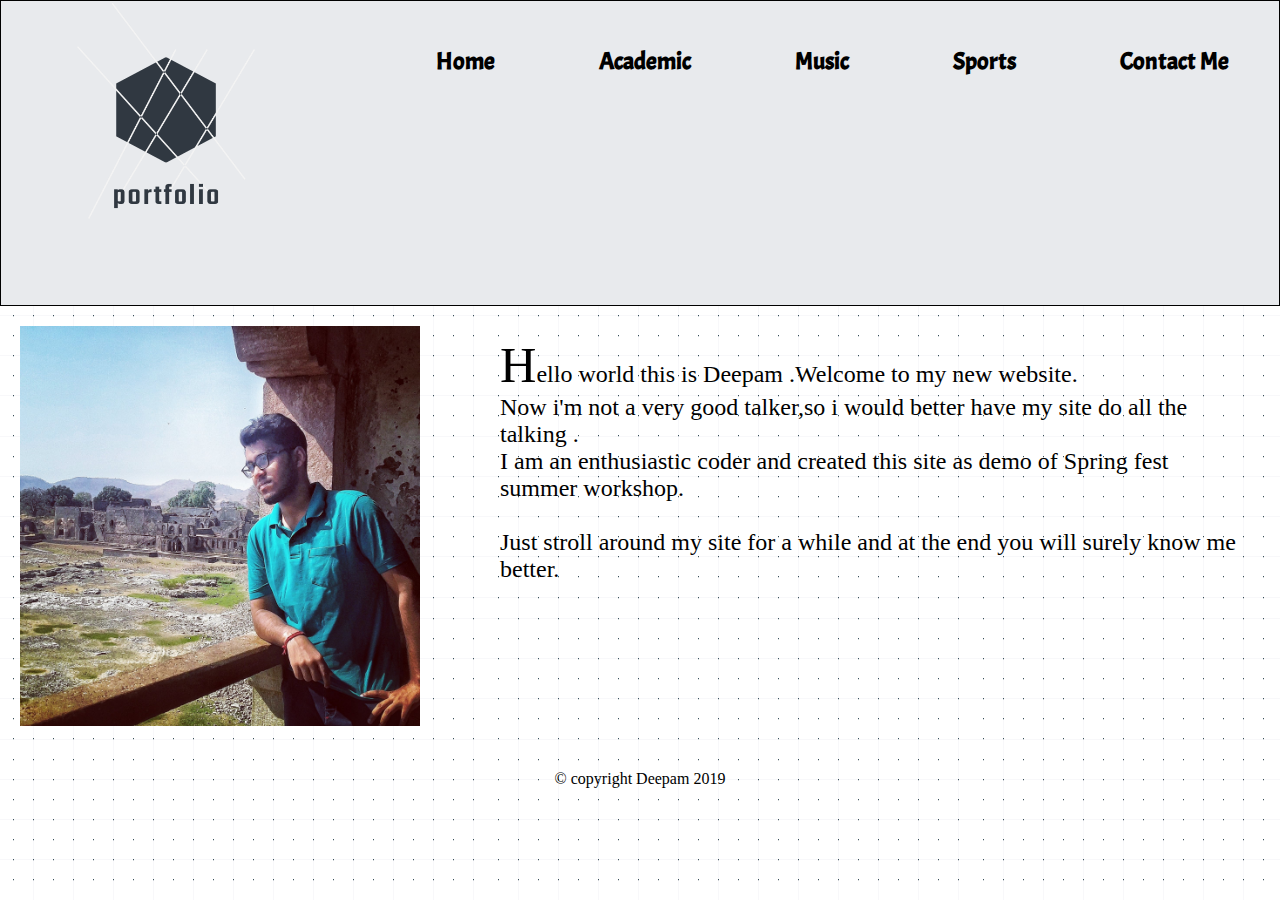
<file: index.html>
<!DOCTYPE html>
<html>
<head>
	<title>Basic Portfolio</title>
	<link rel="stylesheet" type="text/css" href="des.css"></link>
</head>


<body>
	<header class="tm-header">
		<div class="tm-container">
			<img src="images/logo1.png" alt="logo"  height=300px width=330px>
			<nav class="tm-nav">
				<ul>
					<li><a href="#">Home</a></li>
					<li><a href="academic.html">Academic</a></li>
					<li><a href="music.html">Music</a></li>
					<li><a href="sports.html">Sports</a></li>
					
					<li><a href="contact.html">Contact Me</a></li>
					
				</ul>
			</nav>
		</div>
		
	</header>
	<section class="tm-article">
		<img src="images/deepm.jpg" alt="deepm" height=400px width=400px>

	</section>
	<p class="intro">
			Hello world this is Deepam .Welcome to my new website.<br>Now i'm not a very good talker,so i would better have my site do all the talking .<br>I am an enthusiastic coder and created this site as demo of Spring fest summer workshop.<br> <br>Just stroll around my site for a while and at the end you will surely know me better.
		</p>
		
	
<footer class="tm-footer">
	&copy; copyright Deepam 2019 
</footer>
</body>
</html>
</file>
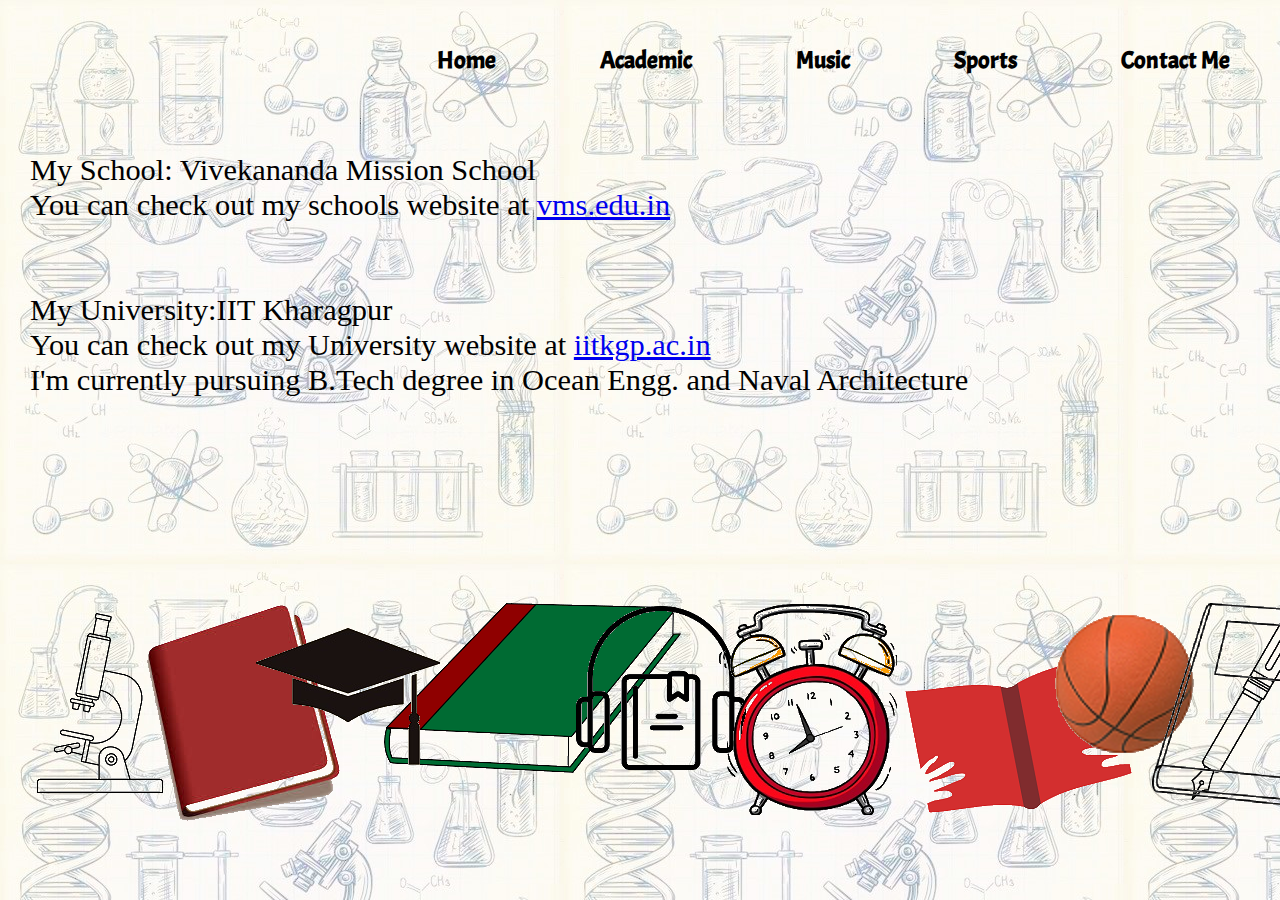
<file: academic.html>
<!DOCTYPE html>
<html>
<head>
	
	<title>Academic</title>
	<link rel="stylesheet" type="text/css" href="acad.css"></link>
</head>
<body>

	<div>
		
		<nav class="tm-nav">
				<ul>
					<li><a href="index.html">Home</a></li>
					<li><a href="#">Academic</a></li>
					<li><a href="music.html">Music</a></li>
					<li><a href="sports.html">Sports</a></li>
					
					<li><a href="contact.html">Contact Me</a></li>
					
				</ul>
			</nav>
		</div>

<div class="floaters">
	<div><img src="images/book1.png" class="as"></div>
	<div><img src="images/book2.png"></div>
	<div><img src="images/book3.png"></div>
	<div><img src="images/book4.png"></div>
	<div><img src="images/book5.png"></div>
	<div><img src="images/book6.png"></div>
	<div><img src="images/book7.png"></div>
	<div><img src="images/book8.png"></div>
	<div><img src="images/book9.png"></div>
	<div><img src="images/book10.png"></div>
	
</div >
<div class="para">
My School:  Vivekananda Mission School  <br>
You can check out my schools website at <a href="http://vms.edu.in/" >vms.edu.in</a><br>

<br><br>	
My University:IIT Kharagpur<br>
You can check out my University website at <a href="http://www.iitkgp.ac.in/" >iitkgp.ac.in</a><br>
I'm currently pursuing B.Tech degree in Ocean Engg. and Naval Architecture<br>



</div></body>
</html>
</file>
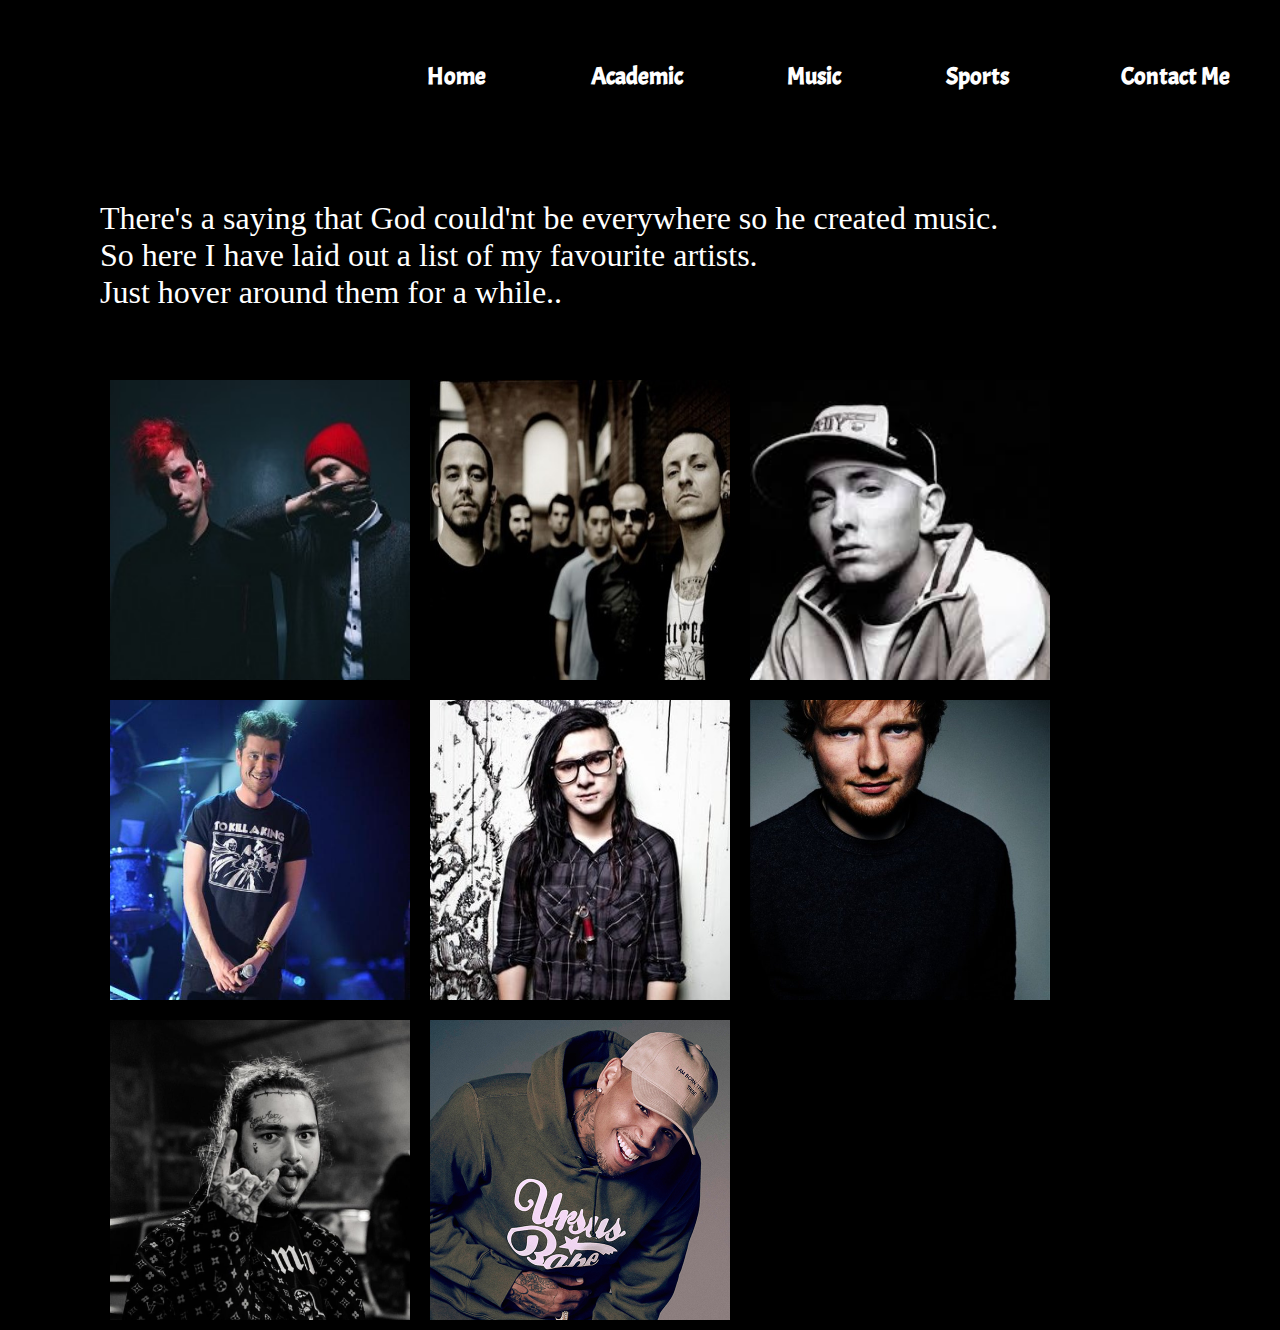
<file: music.html>
<!DOCTYPE html>
<html>
<head><title>Music</title>
	<link rel="stylesheet" type="text/css" href="musiccss.css"></link><link href="https://fonts.googleapis.com/css?family=Amatic+SC" rel="stylesheet">
</head>
<body>
	<style>
@import url('https://fonts.googleapis.com/css?family=Akronim');
</style>
	<div>
		
		<nav class="tm-nav">
				<ul>
					<li><a href="index.html">Home</a></li>
					<li><a href="academic.html">Academic</a></li>
					<li><a href="music.html">Music</a></li>
					<li><a href="sports.html">Sports</a></li>s
					<li><a href="contact.html">Contact Me</a></li>
					
				</ul>
			</nav>
		</div>
		<div class="container">
			<div class="box">
				<div class="imgbox">
					<img src="images/top.jpg">
				</div>
				<div class="back"><h1>Twenty One Pilots<h1><br>
					The best combination of rap and vocals.<br>
					One of their massive hits is<a href="https://youtu.be/Pw-0pbY9JeU" class="link"> Ride</a></div>
					
			</div>
			<div class="box">
								<div class="imgbox">
					<img src="images/lp.jpg">
				</div>
				<div class="back"><h1>Linkin Park<h1><br>
					
					Their compositions and music videos were a class apart.Their most famous song<a href="https://youtu.be/kXYiU_JCYtU" class="link"> Numb</a></div>

				
			</div>
			<div class="box">
				<div class="imgbox">
					<img src="images/mm.jpg">
				</div>
				<div class="back"><h1>Eminem<h1><br>
					
					A.K.A Slim Shady is the best rapper the world has witnessed.Check out his masterpiece <a href="https://youtu.be/XbGs_qK2PQA" class="link"> Rap God</a></div>
			</div>
			<div class="box">
				<div class="imgbox">
					<img src="images/bst.jpg">
				</div>
				<div class="back"><h1>Bastille<h1><br>
					
					A band not so famous ,But their songs are truely beautiful.Listen to <a href="https://youtu.be/F90Cw4l-8NY" class="link">Pompeii</a> by Bastille</div>
			</div>
			<div class="box">
				<div class="imgbox">
					<img src="images/skr.jpg">
				</div>
				<div class="back"><h1>Skrillex<h1><br>
					
					Best DJ Ever? I think so! Listen to his piece <a href="https://youtu.be/YJVmu6yttiw" class="link"> Bangarang</a></div>
			</div>
			<div class="box"><div class="imgbox">
					<img src="images/ed.jpg">
				</div>
				<div class="back"><h1>Ed Sheeran<h1><br>
					
					King of Soft Songs might be the best way to describe him.Listen to his <a href="https://youtu.be/K0ibBPhiaG0" class="link"> Castle on the Hill</a></div></div>
			<div class="box"><div class="imgbox">
					<img src="images/pst.jpg">
				</div>
				<div class="back"><h1>Post Malone<h1><br>
					
					His songs are too damn groovy to get over them.Here's his <a href="https://youtu.be/UceaB4D0jpo" class="link">Rockstar</a></div></div>
			<div class="box"><div class="imgbox">
					<img src="images/cb.jpg">
				</div>
				<div class="back"><h1>Chris Brown<h1><br>
					
					He is the Embodiment of Hip-Hop. Check out his banger<br> <a href="https://youtu.be/eQWG8BVeryU" class="link"> Turn Up The Music</a></div></div>
			
		</div>
		<div class="intros">
			There's a saying that God could'nt be everywhere so he created music.<br>So here I have laid out a list of my favourite artists.<br>Just hover around them for a while..  
		</div>
</body>
</html>
</file>
<file: des.css>
@import url('https://fonts.googleapis.com/css?family=Acme');


body{
		
		background-image: url('images/back.png');
		z-index: -1;	

	}
*{
	margin: 0;
	padding: 0;
}


.tm-container{
	
	background-color: #e8eaed;
	margin: 0;
	padding: 0 auto;
	border: 1px solid black;
}	
.tm-nav{
	float: right;
	line-height: 120px;
}
.tm-nav ul{
	margin-left: 0px;
	
}
.tm-nav ul li{
	
	display: inline-block;
}
.tm-nav ul li a{
	padding: 50px;
	text-decoration: none;
	font-family:'Acme',sans-serif;
	font-size: 1.5em;
	font-weight: bolder;
	color: black;

}
.tm-nav ul li a:hover{
	color: #746fbc;font-size: 1.8em;
}
.tm-article{
	padding-right: : 40px;
	padding: 20px;
	
	
	float: left;
}
.tm-footer{
	clear: both;
	padding: 20px;
	text-align: center; 
}
.intro{
	
	font-family: cursive;
	margin-left : 500px;
	margin-top : 30px;
	margin-right : 30px;
	margin-bottom : 30px;
	font-size: 1.5em;
}
.intro::first-letter{
	font-size: 2.1em;
	font-weight: lighter;
}
</file>
<file: acad.css>
@import url('https://fonts.googleapis.com/css?family=Acme');

*{

	margin: 0;
	padding: 0;
}
body{
	
	background-image: url('images/acadback.jpg') ;

	z-index: -1;
}

.tm-nav{
	float: right;
	line-height: 120px;
}
.tm-nav ul{
	margin-left: 0px;
	
}
.tm-nav ul li{
	
	display: inline-block;
}
.tm-nav ul li a{
	padding: 50px;
	text-decoration: none;
	font-family:'Acme',sans-serif;
	font-size: 1.5em;
	font-weight: bolder;
	color: black;

}
.tm-nav ul li a:hover{
	color: #746fbc;font-size: 1.8em;
}

.floaters{
	padding: 10px;
	z-index: 1;
	height: 100%;
	top:0;left: 0;
}
.floaters div{
		top: 67%;
	position: absolute;
	display:block;
}
.floaters div:nth-child(1){
	
	left: 10%; animation: animate 1s linear ;
	
}
.floaters div:nth-child(2){
	b
	transform: scale(.7);
	left: 30%;animation: animate 1.1s linear ;
}
.floaters div:nth-child(3){
	left:45%;animation: animate .9s linear ;
	
}
.floaters div:nth-child(4){
	left: 70%;animation: animate 1.2s linear ;
	animation-delay: .1s
	z-index=2;
}
.floaters div:nth-child(5){
	left: 90%;animation: animate 1.05s linear ;
	
}
.floaters div:nth-child(6){
	left: 0%;animation: animate .98s linear ;
}
.floaters div:nth-child(7){
	left: 80%;animation: animate 1.01s linear ;
}
.floaters div:nth-child(8){
	left: 20%;animation: animate 1.1s linear ;
}
.floaters div:nth-child(9){
	left: 56%;animation: animate .89s linear ;
}
.floaters div:nth-child(10){
	left: 90%;animation: animate .8s linear ;
}


@keyframes animate{
	0%{
		top: -30%;
	}
	50%{
		top: 67%;

	}
	84%{
		top: 50%;
	}
	91%
	{
		top: 50%;
	}
	100%{
		top: 67%;
	}
}
.para{
	padding: 30px;
	clear: both;
	font-size: 1.9em;
	font-family: cursive;
	text-decoration:none;
}
</file>
<file: musiccss.css>
@import url('https://fonts.googleapis.com/css?family=Acme');
@import url('https://fonts.googleapis.com/css?family=Amatic+SC');
.tm-nav{
	float: right;
	line-height: 120px;
}
.tm-nav ul{
	margin-left: 0px;
	
}
.tm-nav ul li{
	
	display: inline-block;
}
.tm-nav ul li a{
	padding: 50px;
	text-decoration: none;
	font-family:'Acme',sans-serif;
	font-size: 1.5em;
	font-weight: bolder;
	color: white;

}
.tm-nav ul li a:hover{
	color: #746fbc;font-size: 1.8em;
}
body{
	background-color: black;
	font-family: sans-serif;
	font size: 1.5em;
	margin: 0;
	padding: 0;

}
.container{
	clear: both;
	position: absolute;
	clear: both;
	z-index: 1;
	left: 100px;right: 120px;
	top:300px;
	width :1100 px;
	min-height :500px;
	background-color: black;
	margin: 70px auto 0;
	display: flex;
	flex-wrap: wrap;
}
.container .box{
	position: relative;
	height: 300px;
	width: 300px;
	background-color: #0f0526;
	margin: 10px;

}

.container .box .imgbox img{
	position: absolute;
	width: 300px;
	height: 300px;
	
}
/*.container .box .back{
	position:absolute;
	color: white;
	width: 100%;
	height: 100%;
	backface-visibility: hidden;
	text-align: center;
	background-color:white;
	transform: rotateY(180deg);
}*/
.container .box .back{
	color: white;
	font-family: 'Amatic SC', cursive;
	text-decoration: none;
	text-align: center;
}
.container .box:hover .imgbox{
	transform-style: preserve-3d;
	transition: all .7s ease;
	backface-visibility: hidden;
	transform: rotateY(180deg);
}
.link{
	font-family: 'Akronim', cursive;
	text-decoration: none;
	color: red;
}
.link:hover{
	color: #746fbc;
}
.intros{
	position: absolute;
	color: white;
	left: 100px;right: 120px;
	top: 200px;
	font-family: cursive;
	font-size: 2em;
}
</file>
